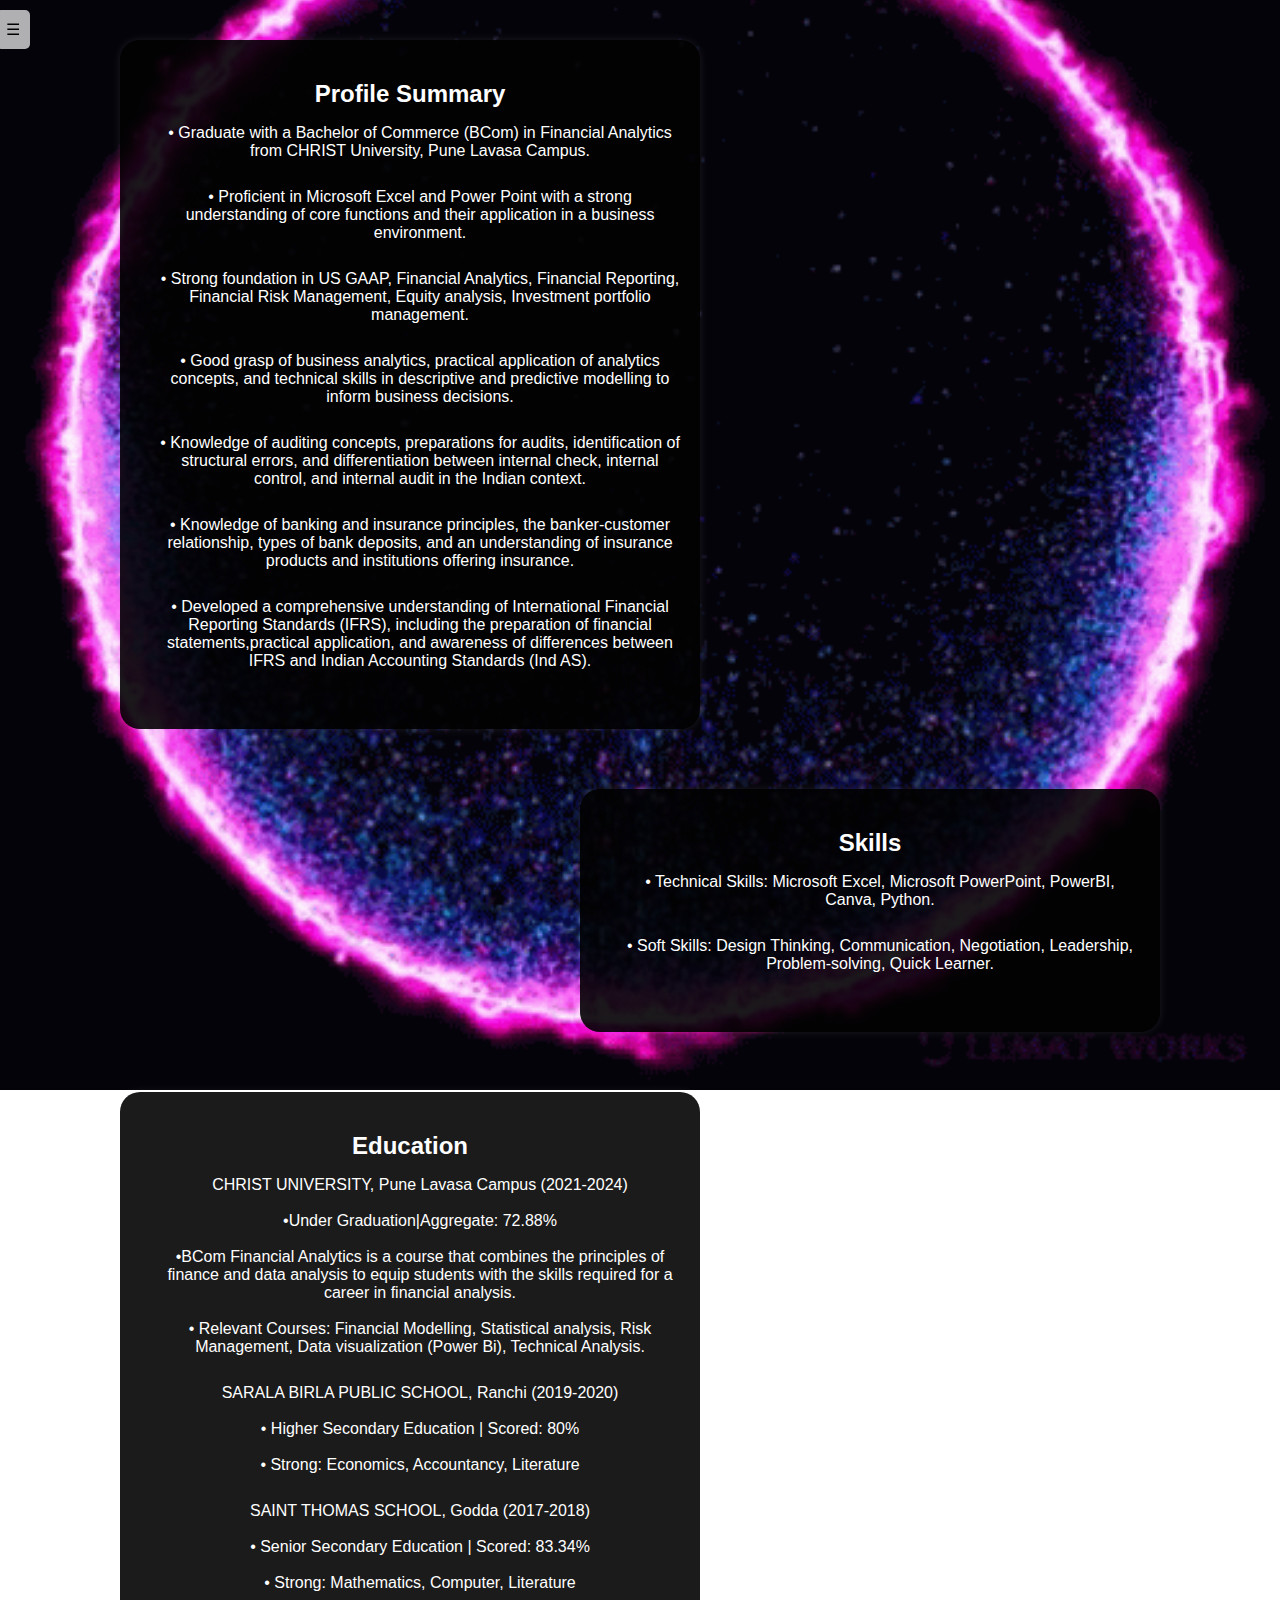
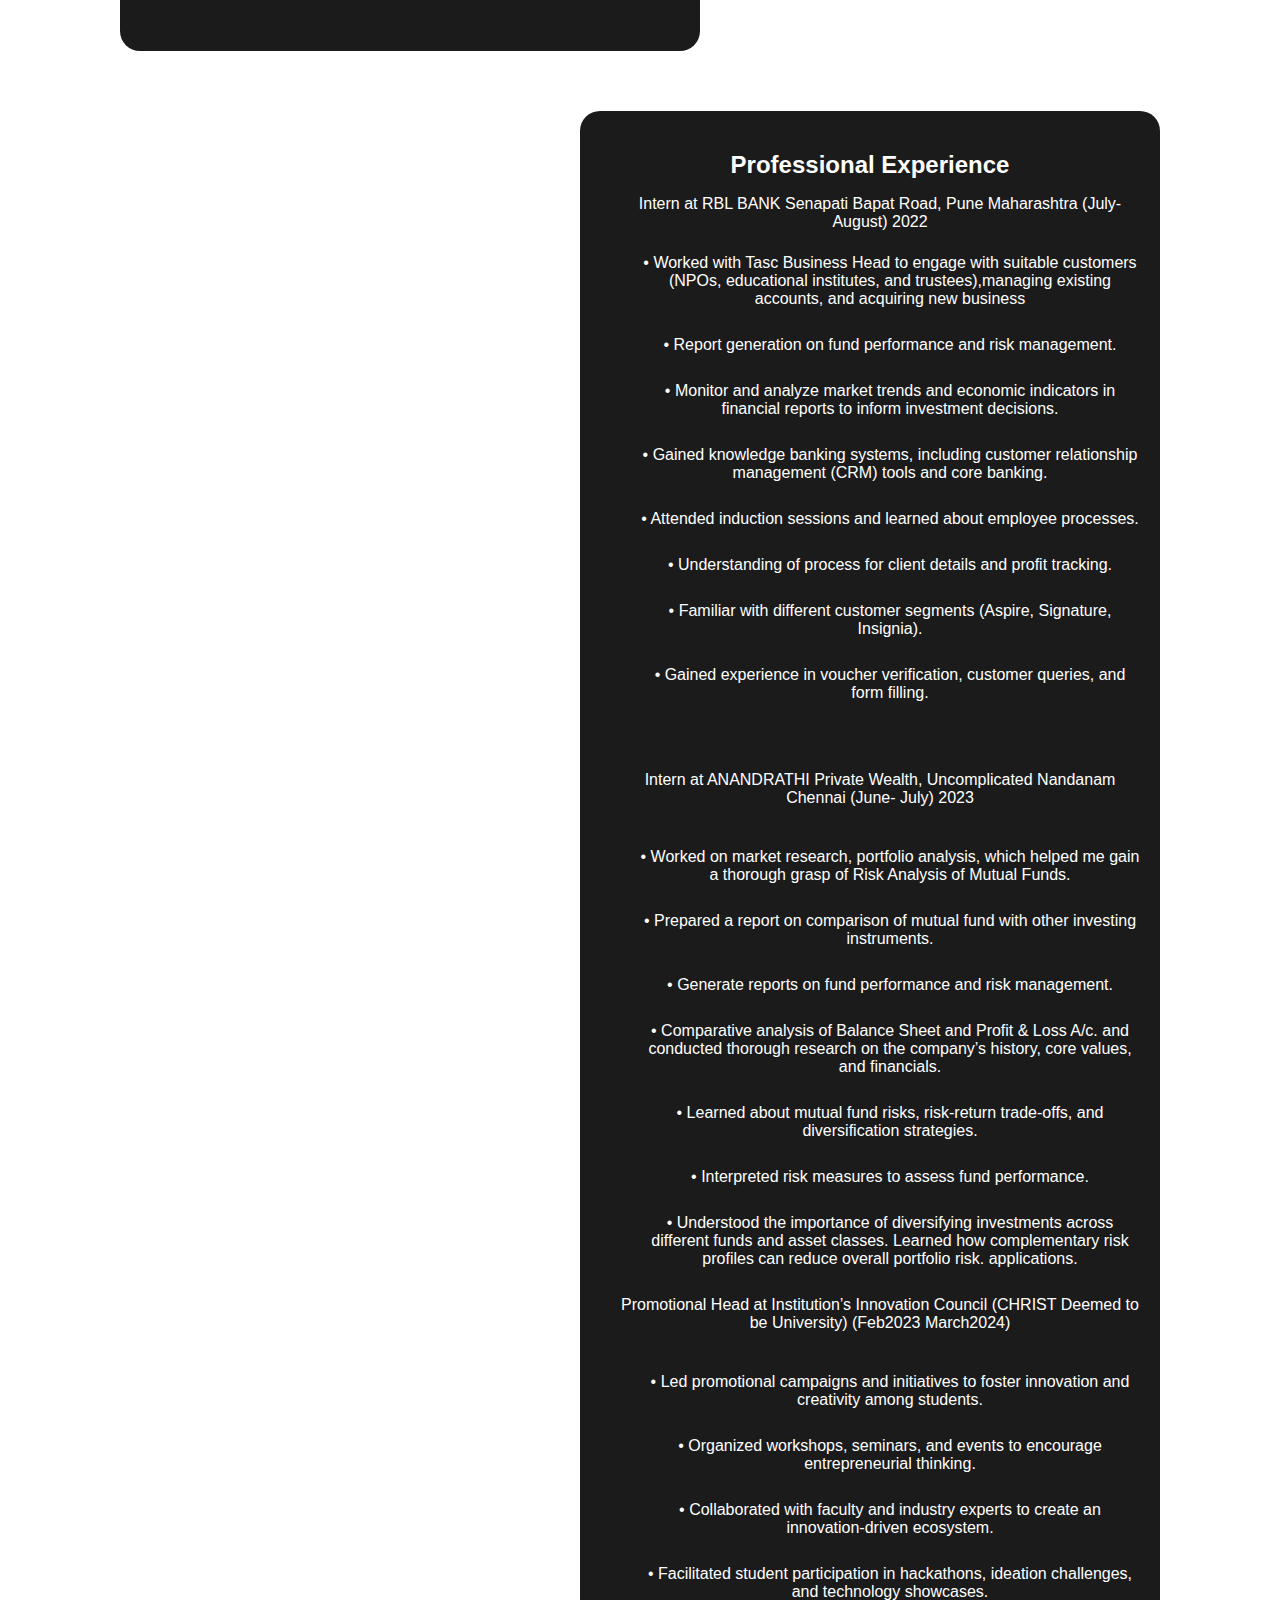
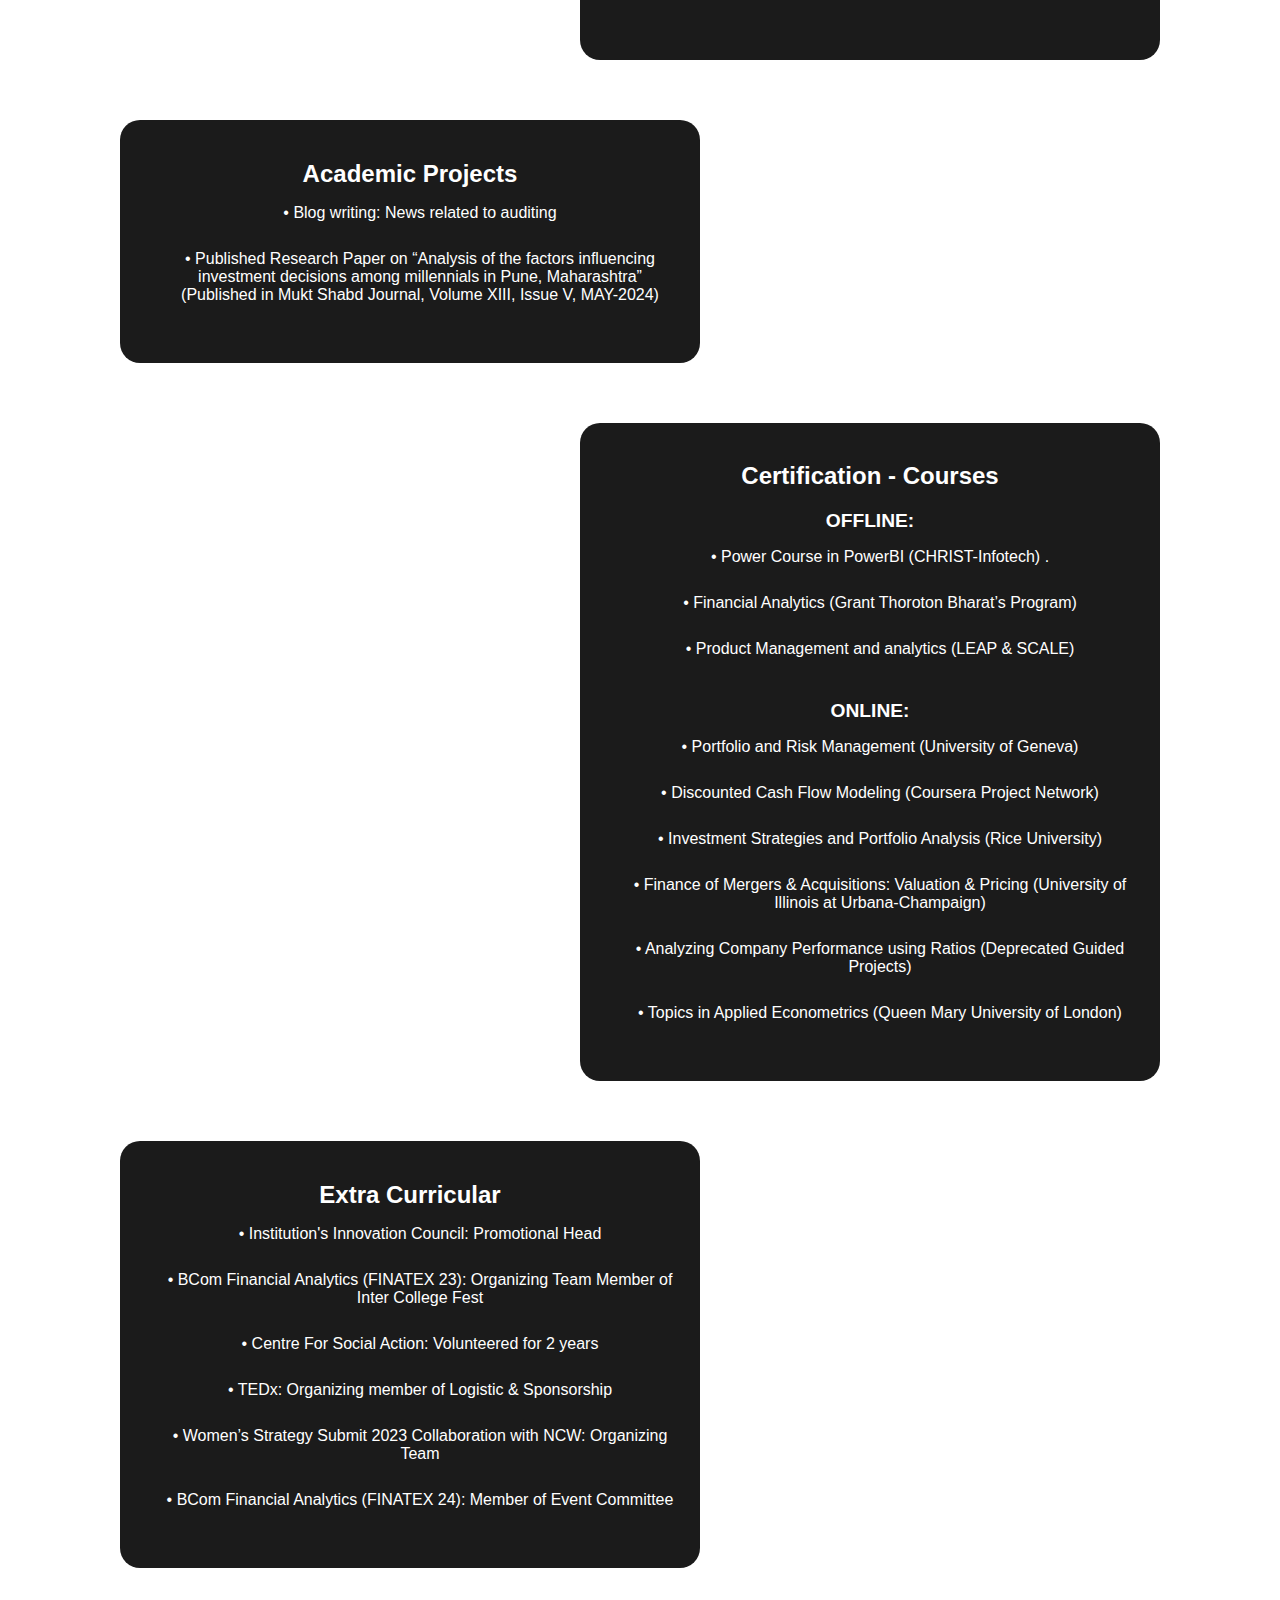
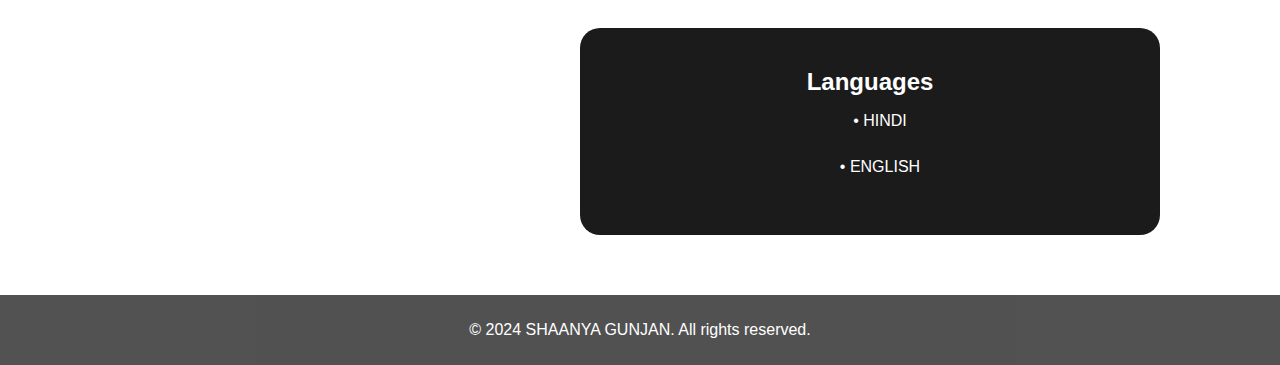
<file: about.html>
<!DOCTYPE html>
<html lang="en">
<head>
    <meta charset="UTF-8">
    <meta name="viewport" content="width=device-width, initial-scale=1.0">
    <title>About Me</title>
    <link rel="stylesheet" href="4.css">
</head>
<body>
    <div class="dashboard">
        <div class="toggle" onclick="toggleDashboard()">☰</div>
        <nav>
            <ul>
                <li><a href="index.html">Home</a></li>
                <li><a href="news.html">News</a></li>
                <li><a href="about.html">About</a></li>
                <li><a href="contact.html">Contact</a></li>
            </ul>
        </nav>
    </div>

    <main>
        <div class="content-wrapper">
            <div class="card left">
                <h2>Profile Summary</h2>
                <ul>
                    <li>• Graduate with a Bachelor of Commerce (BCom) in Financial Analytics from CHRIST University, Pune Lavasa Campus. </li> <br>
                    <li>• Proficient in Microsoft Excel and Power Point with a strong understanding of core functions and their application in a business environment. </li> <br>
                    <li>• Strong foundation in US GAAP, Financial Analytics, Financial Reporting, Financial Risk Management, Equity analysis, Investment portfolio management. </li> <br>
                    <li>• Good grasp of business analytics, practical application of analytics concepts, and technical skills in descriptive and predictive modelling to inform business decisions. </li> <br>
                    <li>• Knowledge of auditing concepts, preparations for audits, identification of structural errors, and differentiation between internal check, internal control, and internal audit in the Indian context. </li> <br>
                    <li>• Knowledge of banking and insurance principles, the banker-customer relationship, types of bank deposits, and an understanding of insurance products and institutions offering insurance.</li> <br>
                    <li>• Developed a comprehensive understanding of International Financial Reporting Standards (IFRS), including the preparation of financial statements,practical application, and awareness of differences between IFRS and Indian Accounting Standards (Ind AS).</li> <br>
                </ul>
            </div>
            <div class="card right">
                <h2>Skills</h2>
                <ul>
                    <li>• Technical Skills: Microsoft Excel, Microsoft PowerPoint, PowerBI, Canva, Python. </li> <br>
                    <li>• Soft Skills: Design Thinking, Communication, Negotiation, Leadership, Problem-solving, Quick Learner. </li> <br>
                </ul>
            </div>
            <div class="card left" >
                <h2>Education</h2>
                <ul>
                    <li>CHRIST UNIVERSITY, Pune Lavasa Campus (2021-2024) <br> <br>
                        •Under Graduation|Aggregate: 72.88% <br> <br>
                        •BCom Financial Analytics is a course that combines the principles of finance and data analysis to equip students with the skills 
                        required for a career in financial analysis. <br> <br>

                        • Relevant Courses: Financial Modelling, Statistical analysis, Risk Management, Data visualization (Power Bi), Technical Analysis. </li> <br>

                    <li>SARALA BIRLA PUBLIC SCHOOL, Ranchi  (2019-2020) <br>     <br>                                                                                                                            
                        • Higher Secondary Education | Scored: 80% <br> <br>
                        • Strong: Economics, Accountancy, Literature</li> <br>

                    <li>SAINT THOMAS SCHOOL, Godda        (2017-2018) <br> <br>                                                                                                                                      
                        • Senior Secondary Education | Scored: 83.34% <br> <br>
                        • Strong: Mathematics, Computer, Literature </li><br>
                </ul>
            </div>
            <div class="card right">
                <h2>Professional Experience</h2>
                <ul>
                    <li>Intern at RBL BANK Senapati Bapat Road, Pune Maharashtra (July-August) 2022 <br> <br>
                        <ul>
                            <li>• Worked with Tasc Business Head to engage with suitable customers (NPOs, educational institutes, and trustees),managing existing accounts, and acquiring new business  </li> <br>
                            <li>• Report generation on fund performance and risk management. </li> <br>
                            <li>• Monitor and analyze market trends and economic indicators in financial reports to inform investment decisions. </li> <br>
                            <li>• Gained knowledge banking systems, including customer relationship management (CRM) tools and core banking. </li> <br>
                            <li>• Attended induction sessions and learned about employee processes. </li> <br>
                            <li>• Understanding of process for client details and profit tracking.</li> <br>
                            <li>• Familiar with different customer segments (Aspire, Signature, Insignia). </li> <br>
                            <li>• Gained experience in voucher verification, customer queries, and form filling. </li> <br>
                        </ul>
                    </li> <br> <br>
                    <li>Intern at ANANDRATHI Private Wealth, Uncomplicated Nandanam Chennai (June- July) 2023 <ul> <br> <br>
                            <li>• Worked on market research, portfolio analysis, which helped me gain a thorough grasp of Risk Analysis of Mutual 
                                Funds. </li> <br>

                            <li>• Prepared a report on comparison of mutual fund with other investing instruments. </li> <br>

                            <li>• Generate reports on fund performance and risk management.  </li> <br>

                            <li>• Comparative analysis of Balance Sheet and Profit & Loss A/c. and conducted thorough research on the company’s 
history, core values, and financials. 
</li><br>

                            <li>• Learned about mutual fund risks, risk-return trade-offs, and diversification strategies. </li> <br>

                            <li>• Interpreted risk measures to assess fund performance. </li> <br>

                            <li>• Understood the importance of diversifying investments across different funds and asset classes. Learned how complementary risk profiles can reduce overall portfolio risk. applications.</li> <br>
                        </ul>
                    </li>
                    <li>Promotional Head at Institution’s Innovation Council (CHRIST Deemed to be University) (Feb2023 March2024)  
                        <ul> <br><br>

                            <li>• Led promotional campaigns and initiatives to foster innovation and creativity among students. </li> <br>

                            <li>• Organized workshops, seminars, and events to encourage entrepreneurial thinking.</li> <br>

                            <li>• Collaborated with faculty and industry experts to create an innovation-driven ecosystem. </li> <br>

                            <li>• Facilitated student participation in hackathons, ideation challenges, and technology showcases. </li> <br>
                        </ul>
                    </li>
                </ul>
            </div>
            <div class="card left">
                <h2>Academic Projects</h2>
                <ul>
                    <li>• Blog writing: News related to auditing  </li> <br>
                    <li>• Published Research Paper on “Analysis of the factors influencing investment decisions among millennials in Pune, 
                        Maharashtra” (Published in Mukt Shabd Journal, Volume XIII, Issue V, MAY-2024)</li> <br>
                </ul>
            </div>
            <div class="card right">
                <h2>Certification - Courses</h2>
                <h3>OFFLINE:</h3>
                <ul>
                    <li>• Power Course in PowerBI (CHRIST-Infotech) .</li> <br>
                    <li>• Financial Analytics (Grant Thoroton Bharat’s Program)</li> <br>
                    <li>• Product Management and analytics (LEAP & SCALE) </li>
                   <br>
                </ul>
                <h3>ONLINE:</h3>
                <ul>
                    <li>• Portfolio and Risk Management (University of Geneva) </li> <br>

                    <li>• Discounted Cash Flow Modeling (Coursera Project Network) </li> <br>
                    <li>• Investment Strategies and Portfolio Analysis (Rice University) </li> <br>

                    <li>• Finance of Mergers & Acquisitions: Valuation & Pricing (University of Illinois at Urbana-Champaign)</li> <br>

                    <li>• Analyzing Company Performance using Ratios (Deprecated Guided Projects) </li> <br>
                    <li>• Topics in Applied Econometrics (Queen Mary University of London) </li>
                    <br>
                </ul>
            </div>
            <div class="card left">
                <h2>Extra Curricular</h2>
                <ul>
                    <li>• Institution's Innovation Council: Promotional Head </li> <br>
                    <li>• BCom Financial Analytics (FINATEX 23): Organizing Team Member of Inter College Fest </li> <br>
                    <li>• Centre For Social Action: Volunteered for 2 years  </li> <br>
                    <li>• TEDx: Organizing member of Logistic & Sponsorship  </li> <br>
                    <li>• Women’s Strategy Submit 2023 Collaboration with NCW:  Organizing Team </li> <br>

                    <li>• BCom Financial Analytics (FINATEX 24): Member of Event Committee  </li> <br>
                </ul>
            </div>
            <div class="card right">
                <h2>Languages</h2>
                <ul>
                    <li>• HINDI</li> <br>
                    <li>• ENGLISH</li><br>
                </ul>
            </div>
        </div>
    </main>

    <footer>
        <p>&copy; 2024 SHAANYA GUNJAN. All rights reserved.</p>
    </footer>
    <script src="4.js"></script>
</body>
</html>
</file>
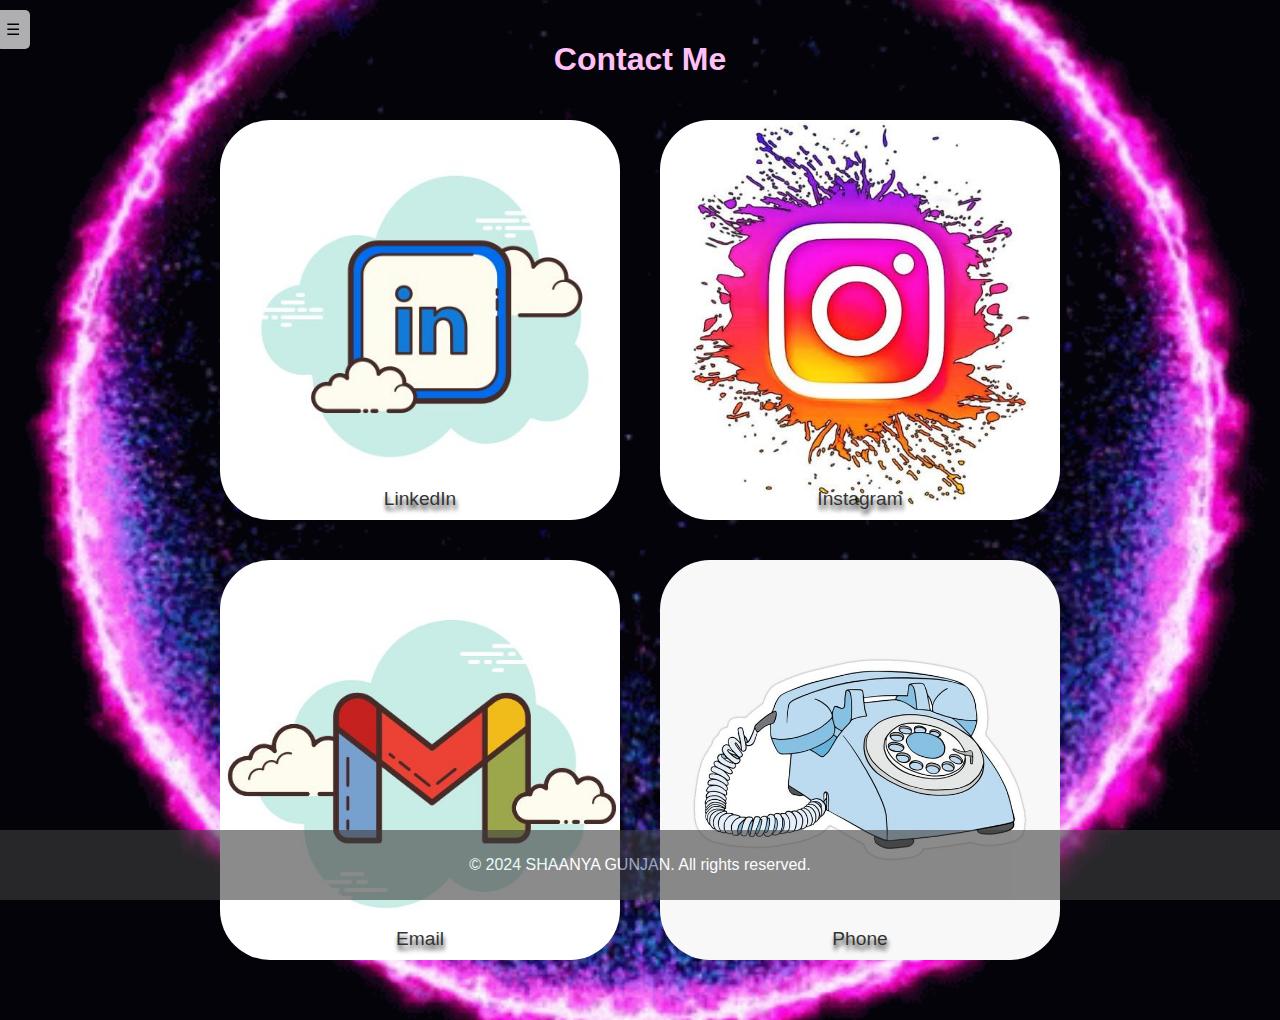
<file: contact.html>
<!DOCTYPE html>
<html lang="en">
<head>
    <meta charset="UTF-8">
    <meta name="viewport" content="width=device-width, initial-scale=1.0">
    <title>Contact - SHAANYA GUNJAN</title>
    <link rel="stylesheet" href="2.css">
    <link href="https://fonts.googleapis.com/css2?family=Roboto:wght@100&display=swap" rel="stylesheet">
</head>
<body>
    <div class="dashboard">
        <span class="toggle">&#9776;</span>
        <nav>
            <ul>
                <p><li><a href="index.html">Home</a></li></p>


               <p> <li><a href="news.html">News</a></li></p>



               <p> <li><a href="about.html">About</a></li></p>


               <p> <li><a href="contact.html">Contact</a></li></p>
            </ul>
        </nav>
    </div>
    <main>
        <h1>Contact Me</h1>
        <section class="contact-cards">
            <div class="contact-card">
                <a href="https://www.linkedin.com/in/shaanya-gunjan-982692227?utm_source=share&utm_campaign=share_via&utm_content=profile&utm_medium=ios_app" target="_blank">
                    <img src="linkdin.jpeg" alt="LinkedIn">
                    <div class="overlay">LinkedIn</div>
                </a>
            </div>
            <div class="contact-card">
                <a href="https://www.instagram.com/shaanya_gunjan?igsh=MXZ0c2k5MWp0dGprZA==" target="_blank">
                    <img src="insta.jpeg" alt="Instagram">
                    <div class="overlay">Instagram</div>
                </a>
            </div>
            <div class="contact-card">
                <a href="mailto:gunjanshaanya@gmail.com">
                    <img src="mail.jpeg" alt="Email">
                    <div class="overlay">Email</div>
                </a>
            </div>
            <div class="contact-card">
                <a href="phno.html">
                    <img src="phone.jpeg" alt="Phone">
                    <div class="overlay">Phone</div>
                </a>
            </div>
        </section>
    </main>
    <footer>
        <p>&copy; 2024 SHAANYA GUNJAN. All rights reserved. </p>
    </footer>
    <script src="2.js"></script>
</body>
</html>
</file>
<file: 4.css>
body {
    font-family: Arial, sans-serif;
    margin: 0;
    padding: 0;
    background: url('bgimg.gif') no-repeat center center fixed;
    background-size: cover;
    color: #ffffff;
    display: flex;
    flex-direction: column;
    align-items: center;
    height: 100%;
    overflow-x: hidden;
}

.dashboard {
    position: fixed;
    top: 0;
    left: 0;
    background-color: rgba(0, 0, 0, 0.8);
    width: 200px;
    height: 100%;
    transform: translateX(-200px);
    transition: transform 0.3s ease;
    z-index: 2; /* Ensure the dashboard is above other content */
}

.dashboard.open {
    transform: translateX(0);
}

.dashboard .toggle {
    position: absolute;
    top: 10px;
    right: -30px;
    background-color: #ffffffaf;
    color: #000000;
    padding: 10px;
    cursor: pointer;
    border-radius: 5px;
}

.dashboard nav ul {
    list-style: none;
    padding: 0;
    margin-top: 60px;
    text-align: center;
}

.dashboard nav ul li {
    margin: 20px 0;
}

.dashboard nav ul li a {
    color: #ffffff;
    text-decoration: none;
    font-size: 1.2em;
}

.dashboard nav ul li a:hover {
    color: #8800ff;
}

main {
    padding: 20px;
    width: calc(100% - 200px); /* Adjusted width to accommodate dashboard */
    text-align: center;
    transition: width 0.3s ease;
}

.dashboard.open + main {
    width: calc(100% - 200px);
}

.content-wrapper {
    display: flex;
    flex-direction: column;
    align-items: center;
    gap: 20px;
    width: 100%;
}

.card {
    position: relative;
    width: 50%; /* Adjust width as needed */
    background-color: rgba(2, 2, 2, 0.9);
    color: #ffffff;
    padding: 20px;
    margin: 20px 20px; /* Adjusted margin for both left and right cards */
    border-radius: 20px;
    box-shadow: 0px 0px 10px rgba(255, 255, 255, 0.1);
    transition: transform 0.3s ease;
}

.card.left {
    align-self: flex-start;
}

.card.right {
    align-self: flex-end;
}

.card h2 {
    font-size: 1.5em;
    margin-bottom: 10px;
}

.card h3 {
    font-size: 1.2em;
    font-weight: bold; /* Make subtopics bold */
    margin-bottom: 5px;
}

.card ul {
    list-style: none;
    padding-left: 20px; /* Left padding for lists */
}

.card ul li {
    margin: 5px 0;
    font-weight: normal; /* Ensure points are not as bold as subtopics */
}

.card:hover {
    transform: scale(1.05);
}

footer {
    padding: 10px;
    background-color: #3f3f3f;
    color: #fff;
    text-align: center;
    width: 100%;
    margin-top: 20px;
    opacity: 0.9;
}
</file>
<file: 2.css>
body {
    font-family: Arial, sans-serif;
    margin: 0;
    padding: 0;
    background: url('bgimg.gif') no-repeat center center fixed;
    background-size: cover;
    color: #ffc1f5; /* Set text color to white for better contrast */
    display: flex;
    flex-direction: column;
    align-items: center;
    height: 100%;
    overflow-x: hidden;
    
}

.dashboard {
    position: fixed;
    top: 0;
    left: 0;
    background-color: rgba(0, 0, 0, 0.9); /* Slightly darker for better visibility */
    width: 200px;
    height: 100%;
    transform: translateX(-200px);
    transition: transform 0.3s ease;
    z-index: 1000; /* Ensure it overlays other content */
}


.dashboard.open {
    transform: translateX(0);
}

.dashboard .toggle {
    position: absolute;
    top: 10px;
    right: -30px;
    background-color: #ffffffae; /* Make toggle button white for better visibility */
    color: #000000; /* Text color for the toggle button */
    padding: 10px;
    cursor: pointer;
    border-radius: 5px;
}

.dashboard nav ul {
    list-style: none;
    padding: 0;
    margin-top: 60px;
    text-align: center;
}

.dashboard nav ul li a {
    color: #ffffff;
    text-decoration: none;
    font-size: 1.2em;
}

.dashboard nav ul li a:hover {
    color: #bf40ea; /* Change color on hover */
    background-color: rgba(255, 255, 255, 0.1); /* Optional background highlight */
    padding: 10px; /* Optional padding */
    border-radius: 10px; /* Optional rounded corners */
}

main {
    padding: 20px;
    width: 100%;
    text-align: center;
}

.contact-cards {
    display: flex;
    flex-wrap: wrap;
    justify-content: center;
    margin: 20px 0;
}

.contact-card {
    position: relative;
    margin: 20px;
    width: 400px; /* Set the size as needed */
    height: 400px; /* Set the size as needed */
    overflow: hidden;
    border-radius: 50px;
    transition: transform 0.3s ease;
}

.contact-card img {
    width: 100%;
    height: 100%;
    object-fit: cover;
}

.contact-card .overlay {
    position: absolute;
    bottom: 0em; /* Align overlay to the bottom */
    left: 50%;
    transform: translateX(-50%); /* Center horizontally */
    color: rgb(0, 0, 0);
    font-size: 1.2em;
    opacity: 0.8; /* Adjust opacity */
    text-align: center;
    text-shadow: 1px 5px 4px #000000; /* Add text shadow for better visibility */
    padding: 10px; /* Optional padding for better spacing */
    width: 100%; /* Optional to ensure full width */
}


.contact-card:hover {
    transform: scale(1.05);
}
footer {
    position: fixed;
    bottom: 0;
    width: 100%;
    padding: 10px;
    background-color: #3f3f3f;
    color: #fff;
    text-align: center;
    opacity: 60%;
}
</file>
